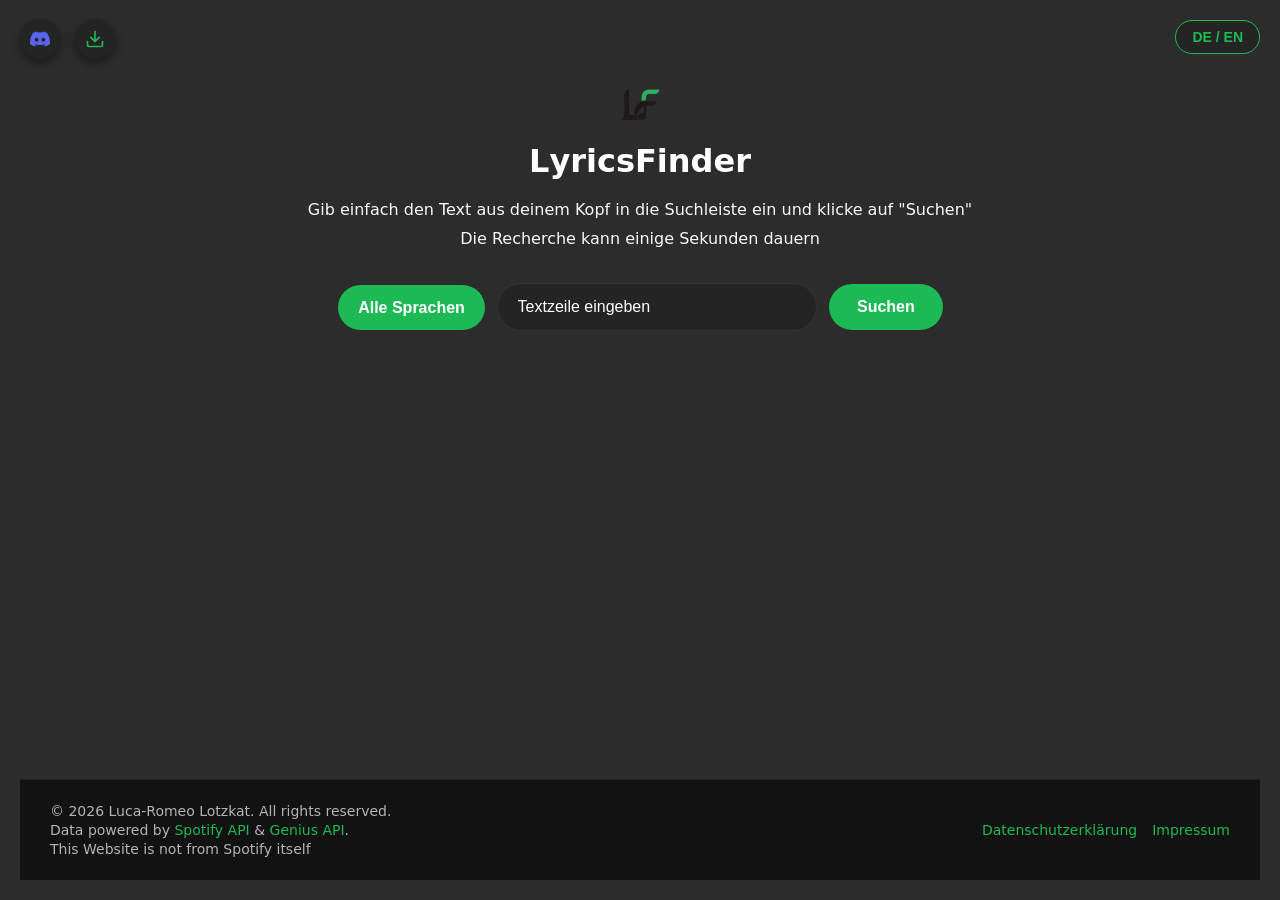
<file: templates/index.html>
<!DOCTYPE html>
<html lang="de">
<head>
    <meta charset="UTF-8">
    <meta name="viewport" content="width=device-width, initial-scale=1.0">
    <meta name="theme-color" content="#2c2c2c">
    <title>LyricsFinder</title>
    <link rel="stylesheet" href="/static/style.css">
    <link rel="manifest" href="/static/manifest.json">
    <style>
        /* --- Top Navigation Links (Discord + Download Container) --- */
        .top-left-nav {
            position: fixed !important;
            top: 20px !important;
            left: 20px !important;
            display: flex !important;
            align-items: center !important;
            gap: 12px !important;
            z-index: 9999 !important;
        }

        .discord-link,
        .download-link {
            display: inline-flex;
            align-items: center;
            justify-content: center;
            width: 40px;
            height: 40px;
            background-color: #2b2d31;
            color: #ffffff;
            border-radius: 50%;
            text-decoration: none;
            transition: background-color 0.2s, transform 0.2s;
        }

        .discord-link:hover,
        .download-link:hover {
            background-color: #35373c;
            transform: scale(1.08);
        }

        .discord-link:active,
        .download-link:active {
            transform: scale(0.95);
        }

        .discord-icon {
            width: 20px;
            height: 20px;
        }

        /* --- Header Abstand (Verhindert Logo-Überlappung) --- */
        .header-container {
            margin-top: 60px;
            display: flex;
            flex-direction: column;
            align-items: center;
        }

        /* --- Cards & Buttons --- */
        .card { 
            position: relative; 
        }

        .share-btn {
            position: absolute;
            top: 30px;
            left: 30px;
            width: 38px !important;
            height: 38px !important;
            min-width: 38px !important;
            min-height: 38px !important;
            padding: 0 !important;
            border-radius: 50% !important;
            background: rgba(0, 0, 0, 0.65);
            border: none;
            color: #ffffff;
            cursor: pointer;
            display: flex;
            align-items: center;
            justify-content: center;
            transition: background 0.2s, transform 0.2s;
            z-index: 10;
            backdrop-filter: blur(4px);
            -webkit-backdrop-filter: blur(4px);
        }

        .share-btn:hover {
            background: rgba(0, 0, 0, 0.85);
            transform: scale(1.1);
        }

        .share-btn svg {
            width: 18px;
            height: 18px;
            fill: currentColor;
            display: block;
        }

        .share-btn.copied {
            background: #1db954;
            color: #ffffff;
        }

        .toast-message {
            position: fixed;
            bottom: 20px;
            left: 50%;
            transform: translateX(-50%);
            background: #1db954;
            color: white;
            padding: 10px 20px;
            border-radius: 20px;
            font-size: 14px;
            font-weight: bold;
            box-shadow: 0 4px 12px rgba(0,0,0,0.3);
            z-index: 1000;
        }

        /* --- Standard-Animation beim Seitenstart --- */
        .animated-title span {
            display: inline-block;
            animation: bounceLetter 0.6s ease-in-out forwards;
            transition: color 0.3s ease, text-shadow 0.3s ease;
        }

        /* --- Endlosschleife beim Suchen / Laden --- */
        .animated-title.loading span {
            animation: bounceLetter 0.8s ease-in-out infinite;
        }

        @keyframes bounceLetter {
            0%, 100% {
                transform: translateY(0);
            }
            40% {
                transform: translateY(-12px);
            }
            70% {
                transform: translateY(3px);
            }
        }

        /* --- Spotify-Grüner Glanzeffekt bei Treffern --- */
        .animated-title.success span {
            animation: none;
            background: linear-gradient(110deg, #1db954 30%, #ffffff 50%, #1db954 70%);
            background-size: 200% auto;
            -webkit-background-clip: text;
            -webkit-text-fill-color: transparent;
            display: inline-block;
            animation: shineEffect 2s linear infinite;
            filter: drop-shadow(0 0 8px rgba(29, 185, 84, 0.6));
        }

        @keyframes shineEffect {
            0% {
                background-position: 200% center;
            }
            100% {
                background-position: -200% center;
            }
        }

        /* --- Responsive Anpassung für Mobile Geräte --- */
        @media (max-width: 600px) {
            .top-left-nav {
                top: 12px !important;
                left: 12px !important;
                gap: 8px !important;
            }

            .discord-link,
            .download-link {
                width: 36px;
                height: 36px;
            }

            .discord-icon,
            .download-link svg {
                width: 18px;
                height: 18px;
            }

            .header-container {
                margin-top: 50px;
            }
        }
    </style>
</head>
<body>

    <!-- Sprachumschaltung -->
    <div class="lang-switch">
        <button id="langToogleBtn" onclick="toogleLanguage()">DE / EN</button>
    </div>

    <!-- Navigation Oben Links (Discord & Download) -->
    <div class="top-left-nav">
        <a href="https://discord.gg/bhyqq4D9Ab" target="_blank" rel="noopener" class="discord-link" title="Discord (Soon)">
            <svg class="discord-icon" xmlns="http://www.w3.org/2000/svg" viewBox="0 0 127.14 96.36" aria-hidden="true">
                <path fill="currentColor" d="M107.7 8.07A105.15 105.15 0 0 0 81.47 0a72.06 72.06 0 0 0-3.36 6.83 97.68 97.68 0 0 0-29.11 0A72.37 72.37 0 0 0 45.64 0a105.89 105.89 0 0 0-26.25 8.09C2.79 32.65-1.71 56.6.54 80.21a105.73 105.73 0 0 0 32.17 16.15 77.7 77.7 0 0 0 6.89-11.11 68.42 68.42 0 0 1-10.85-5.18c.91-.66 1.8-1.34 2.66-2a75.57 75.57 0 0 0 64.32 0c.87.68 1.76 1.36 2.66 2a68.68 68.68 0 0 1-10.87 5.19 77 77 0 0 0 6.89 11.1 105.25 105.25 0 0 0 32.19-16.14c2.64-27.38-4.51-51.11-18.91-72.15ZM42.45 65.69c-6.32 0-11.51-5.8-11.51-12.92s5.08-12.92 11.51-12.92c6.48 0 11.62 5.86 11.51 12.92 0 7.12-5.08 12.92-11.51 12.92Zm42.24 0c-6.32 0-11.51-5.8-11.51-12.92s5.08-12.92 11.51-12.92c6.48 0 11.62 5.86 11.51 12.92 0 7.12-5.03 12.92-11.51 12.92Z"/>
            </svg>
        </a>

        <a href="download" class="download-link" title="Download">
            <svg viewBox="0 0 24 24" width="20" height="20" fill="none" stroke="currentColor" stroke-width="2" stroke-linecap="round" stroke-linejoin="round">
                <path d="M21 15v4a2 2 0 0 1-2 2H5a2 2 0 0 1-2-2v-4"></path>
                <polyline points="7 10 12 15 17 10"></polyline>
                <line x1="12" y1="15" x2="12" y2="3"></line>
            </svg>
        </a>
    </div>

    <main class="main-content">
        <!-- Header-Bereich mit Logo und Name -->
        <header class="header-container">
            <img src="/static/logo2.png" alt="LyricsFinder Logo">
            <h1 class="animated-title" id="titleHeader">
                <span style="animation-delay: 0.05s;">L</span><span style="animation-delay: 0.1s;">y</span><span style="animation-delay: 0.15s;">r</span><span style="animation-delay: 0.2s;">i</span><span style="animation-delay: 0.25s;">c</span><span style="animation-delay: 0.3s;">s</span><span style="animation-delay: 0.35s;">F</span><span style="animation-delay: 0.4s;">i</span><span style="animation-delay: 0.45s;">n</span><span style="animation-delay: 0.5s;">d</span><span style="animation-delay: 0.55s;">e</span><span style="animation-delay: 0.6s;">r</span>
            </h1>
        </header>

        <p class="P1">Gib einfach den Text aus deinem Kopf in die Suchleiste ein und klicke auf "Suchen"</p>
        <p class="P1">Die Recherche kann einige Sekunden dauern</p>

        <!-- Suchbereich -->
        <div class="search-box">
            <form id="searchForm">
                <!-- LINKS: Sprachfilter -->
                <div class="Filter-Sprache">
                    <select id="language" name="language">
                        <option value="all">Alle Sprachen</option>
                        <option value="en">Englisch</option>
                        <option value="de">Deutsch</option>
                        <option value="fr">Französisch</option>
                        <option value="es">Spanisch</option>
                        <option value="it">Italienisch</option>
                        <option value="pt">Portugiesisch</option>
                        <option value="nl">Niederländisch</option>
                        <option value="tr">Türkisch</option>
                        <option value="ru">Russisch</option>
                    </select>
                </div>

                <!-- MITTE: Textfeld -->
                <input type="text" id="query" placeholder="Textzeile eingeben" aria-label="Search lyrics" required>

                <!-- RECHTS: Suchen Button -->
                <button type="submit">Suchen</button>
            </form>
        </div>

        <!-- Suchergebnisse Grid -->
        <div class="results" id="results"></div>
    </main>

    <!-- Footer-Bereich -->
    <footer>
        <div class="footer-left">
            <p>&copy; 2026 Luca-Romeo Lotzkat. All rights reserved.</p>
            <p>Data powered by <a href="https://developer.spotify.com" target="_blank" rel="noopener">Spotify API</a> &amp; <a href="https://genius.com" target="_blank" rel="noopener">Genius API</a>.</p>
            <p>This Website is not from Spotify itself</p>
        </div>
        
        <div class="footer-right">
            <a href="/datenschutz">Datenschutzerklärung</a>
            <a href="/impressum">Impressum</a>
        </div>
    </footer>

    <script>
        const translations = {
            de: {
                p1: "Gib einfach den Text aus deinem Kopf in die Suchleiste ein und klicke auf \"Suchen\"",
                p2: "Die Recherche kann einige Sekunden dauern",
                placeholder: "Textzeile eingeben",
                searchBtn: "Suchen",
                searching: "Suche läuft",
                noResults: "Keine Ergebnisse gefunden.",
                mismatchError: "Die Suche konnte nicht durchgeführt werden, da die Sprachen nicht übereinstimmen. Bitte stelle den Sprachfilter auf Alle Sprachen.",
                openSpotify: "Auf Spotify öffnen",
                showGenius: "Songtext auf Genius anzeigen",
                serverError: "Fehler bei der Suche. Bitte versuche es erneut.",
                copiedNotice: "Spotify Link wurde in die Zwischenablage hinzugefügt.",
                btnText: "DE / EN",
                privacyPolicy: "Datenschutzerklärung",
                legalNotice: "Impressum",
                optAll: "Alle Sprachen",
                optEn: "Englisch",
                optDe: "Deutsch",
                optFr: "Französisch",
                optEs: "Spanisch",
                optIt: "Italienisch",
                optPt: "Portugiesisch",
                optNl: "Niederländisch",
                optTr: "Türkisch",
                optRu: "Russisch"
            },
            en: {
                p1: "Just type the text in your head into the searchbar and click \"Search\"",
                p2: "It can take a few seconds to do research",
                placeholder: "Type your line",
                searchBtn: "Search",
                searching: "Searching",
                noResults: "No results found.",
                mismatchError: "Search could not be completed because the languages do not match. Please set the language filter to All Languages.",
                openSpotify: "Open with Spotify",
                showGenius: "Show Lyrics on Genius",
                serverError: "Error during search. Please try again.",
                copiedNotice: "Spotify Link added to clipboard.",
                btnText: "EN / DE",
                privacyPolicy: "Privacy Policy",
                legalNotice: "Legal notice",
                optAll: "All Languages",
                optEn: "English",
                optDe: "German",
                optFr: "French",
                optEs: "Spanish",
                optIt: "Italian",
                optPt: "Portuguese",
                optNl: "Dutch",
                optTr: "Turkish",
                optRu: "Russian"
            }
        };

        let currentLang = 'de';

        function toogleLanguage() {
            currentLang = currentLang === 'de' ? 'en' : 'de';
            const t = translations[currentLang];

            document.documentElement.lang = currentLang;

            const pElements = document.querySelectorAll('.P1');
            if (pElements.length >= 2) {
                pElements[0].textContent = t.p1;
                pElements[1].textContent = t.p2;
            }

            document.getElementById('query').placeholder = t.placeholder;
            document.querySelector('#searchForm button').textContent = t.searchBtn;
            document.getElementById('langToogleBtn').textContent = t.btnText;

            const footerLinks = document.querySelectorAll('.footer-right a');
            if (footerLinks.length >= 2) {
                footerLinks[0].textContent = t.privacyPolicy;
                footerLinks[1].textContent = t.legalNotice;
            }

            const select = document.getElementById('language');
            if (select) {
                select.querySelector('option[value="all"]').textContent = t.optAll;
                select.querySelector('option[value="en"]').textContent = t.optEn;
                select.querySelector('option[value="de"]').textContent = t.optDe;
                select.querySelector('option[value="fr"]').textContent = t.optFr;
                select.querySelector('option[value="es"]').textContent = t.optEs;
                select.querySelector('option[value="it"]').textContent = t.optIt;
                select.querySelector('option[value="pt"]').textContent = t.optPt;
                select.querySelector('option[value="nl"]').textContent = t.optNl;
                select.querySelector('option[value="tr"]').textContent = t.optTr;
                select.querySelector('option[value="ru"]').textContent = t.optRu;
            }

            const mismatchBox = document.getElementById('mismatchAlert');
            if (mismatchBox) {
                mismatchBox.textContent = t.mismatchError;
            }
        }

        function copySpotifyLink(button, spotifyUrl) {
            const t = translations[currentLang];
            navigator.clipboard.writeText(spotifyUrl).then(() => {
                button.classList.add('copied');
                button.innerHTML = `<svg viewBox="0 0 24 24" width="18" height="18"><path fill="currentColor" d="M9 16.17L4.83 12l-1.42 1.41L9 19 21 7l-1.41-1.41z"/></svg>`;

                let toast = document.createElement('div');
                toast.className = 'toast-message';
                toast.innerText = t.copiedNotice;
                document.body.appendChild(toast);

                setTimeout(() => {
                    button.classList.remove('copied');
                    button.innerHTML = `<svg viewBox="0 0 24 24" width="18" height="18"><path fill="currentColor" d="M18 16.08c-.76 0-1.44.3-1.96.77L8.91 12.7c.05-.23.09-.46.09-.7s-.04-.47-.09-.7l7.05-4.11c.54.5 1.25.81 2.04.81 1.66 0 3-1.34 3-3s-1.34-3-3-3-3 1.34-3 3c0 .24.04.47.09.7L8.04 9.81C7.5 9.31 6.79 9 6 9c-1.66 0-3 1.34-3 3s1.34 3 3 3c.79 0 1.5-.31 2.04-.81l7.12 4.16c-.05.21-.08.43-.08.65 0 1.61 1.31 2.92 2.92 2.92s2.92-1.31 2.92-2.92c0-1.61-1.31-2.92-2.92-2.92z"/></svg>`;
                    toast.remove();
                }, 2000);
            });
        }

        // Suchformular Logik
        document.getElementById('searchForm').addEventListener('submit', async (e) => {
            e.preventDefault();
            const query = document.getElementById('query').value.trim();
            const language = document.getElementById('language').value;
            const container = document.getElementById('results');
            const titleHeader = document.getElementById('titleHeader');
            const t = translations[currentLang];

            if (!query) return;

            // Vorherigen Erfolgs-Effekt entfernen & Lade-Animation aktivieren
            titleHeader.classList.remove('success');
            titleHeader.classList.add('loading');

            // Skeleton-Platzhalter
            container.innerHTML = Array(6).fill(`
                <div class="skeleton-card">
                    <div class="skeleton-box skeleton-img"></div>
                    <div class="skeleton-box skeleton-title"></div>
                    <div class="skeleton-box skeleton-text"></div>
                    <div class="skeleton-box skeleton-button"></div>
                </div>
            `).join('');

            const formData = new FormData();
            formData.append('query', query);
            formData.append('language', language);

            try {
                const response = await fetch('/search', { 
                    method: 'POST', 
                    body: formData 
                });

                if (!response.ok) {
                    throw new Error('Serverfehler');
                }

                const data = await response.json();
                container.innerHTML = '';

                if (!data.results || data.results.length === 0) {
                    container.innerHTML = `<p style="color: #b3b3b3;">${t.noResults}</p>`;
                    return;
                }

                const hasMismatch = data.results.some(item => item.language_mismatch);

                if (hasMismatch) {
                    container.innerHTML = `
                        <p id="mismatchAlert" style="color: #ffcc00; font-weight: bold; background: rgba(255, 204, 0, 0.1); padding: 15px; border-radius: 8px; border: 1px solid #ffcc00;">
                            ${t.mismatchError}
                        </p>
                    `;
                    return;
                }

                // ERFOLG: Spotify-Grün & Shimmer aktivieren
                titleHeader.classList.add('success');

                data.results.sort((a, b) => (b.popularity || 0) - (a.popularity || 0));

                data.results.forEach(item => {
                    const card = document.createElement('div');
                    card.className = 'card';
                    card.innerHTML = `
                        <button class="share-btn" onclick="copySpotifyLink(this, '${item.spotify_url}')" title="Spotify Link kopieren">
                            <svg viewBox="0 0 24 24" width="18" height="18"><path fill="currentColor" d="M18 16.08c-.76 0-1.44.3-1.96.77L8.91 12.7c.05-.23.09-.46.09-.7s-.04-.47-.09-.7l7.05-4.11c.54.5 1.25.81 2.04.81 1.66 0 3-1.34 3-3s-1.34-3-3-3-3 1.34-3 3c0 .24.04.47.09.7L8.04 9.81C7.5 9.31 6.79 9 6 9c-1.66 0-3 1.34-3 3s1.34 3 3 3c.79 0 1.5-.31 2.04-.81l7.12 4.16c-.05.21-.08.43-.08.65 0 1.61 1.31 2.92 2.92 2.92s2.92-1.31 2.92-2.92c0-1.61-1.31-2.92-2.92-2.92z"/></svg>
                        </button>
                        <a href="${item.spotify_url}" target="_blank" rel="noopener">
                            <img src="${item.cover}" alt="${item.title}">
                        </a>
                        <h3>${item.title}</h3>
                        <p style="margin-bottom: 2px;">${item.artist}</p>
                        <p style="font-size: 12px; color: #b3b3b3; margin-top: 0; margin-bottom: 10px;">
                            ${item.release_date}
                        </p>
                        ${item.preview ? `<audio controls src="${item.preview}" style="width: 100%; margin: 10px 0;"></audio>` : ''}
                        
                        <a href="${item.spotify_url}" target="_blank" rel="noopener" style="color: #1db954; font-weight: bold; margin-bottom: 8px; display: inline-block;">
                            ${t.openSpotify}
                        </a>
                        <br>
                        <a href="${item.genius_url}" target="_blank" rel="noopener" style="color: #b3b3b3; font-size: 13px;">${t.showGenius}</a>
                    `;
                    container.appendChild(card);
                });
            } catch (error) {
                console.error('Fehler bei der Suche:', error);
                container.innerHTML = `<p style="color: #ff5555;">${t.serverError}</p>`;
            } finally {
                // Ladeanimation deaktivieren
                titleHeader.classList.remove('loading');
            }
        });
    </script>
</body>
</html>
</file>
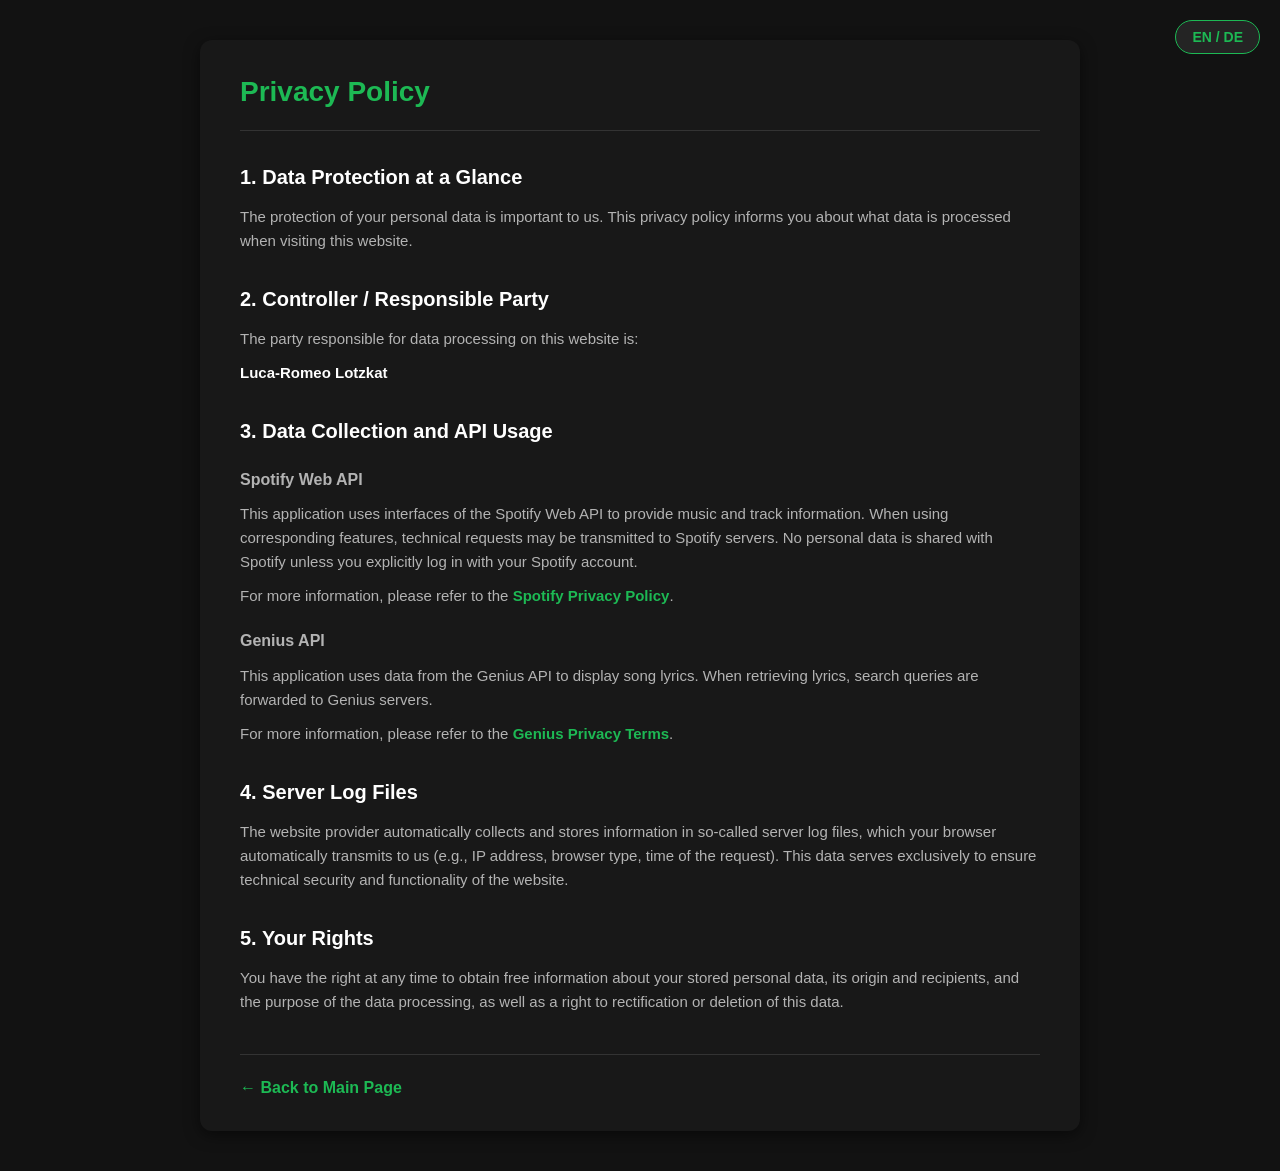
<file: templates/datenschutz.html>
<!DOCTYPE html>
<html lang="en">
<head>
  <meta charset="UTF-8">
  <meta name="viewport" content="width=device-width, initial-scale=1.0">
  <title>Privacy Policy / Datenschutz</title>
  <link rel="stylesheet" href="/static/legal.css">
  <style>
    /* Styling für den Toggle-Button oben rechts */
    .lang-switch {
        position: fixed;
        top: 20px;
        right: 20px;
        z-index: 1000;
    }

    #langToogleBtn {
        background-color: #242424;
        color: #1db954;
        border: 1px solid #1db954;
        padding: 8px 16px;
        border-radius: 20px;
        font-weight: bold;
        font-size: 14px;
        cursor: pointer;
        transition: all 0.2s ease;
    }

    #langToogleBtn:hover {
        background-color: #1db954;
        color: #ffffff;
    }

    @media (max-width: 768px) {
        .lang-switch {
            top: 15px;
            right: 15px;
        }
    }
  </style>
</head>
<body class="legal-page">

  <!-- Sprachumschaltung oben rechts -->
  <div class="lang-switch">
      <button id="langToogleBtn" onclick="toggleLanguage()">EN / DE</button>
  </div>

  <main class="legal-container">
    <h1 id="title">Privacy Policy</h1>

    <section>
      <h2 id="sec1-title">1. Data Protection at a Glance</h2>
      <p id="sec1-text">The protection of your personal data is important to us. This privacy policy informs you about what data is processed when visiting this website.</p>
    </section>

    <section>
      <h2 id="sec2-title">2. Controller / Responsible Party</h2>
      <p id="sec2-text">The party responsible for data processing on this website is:</p>
      <p>
        <strong>Luca-Romeo Lotzkat</strong><br>
      </p>
    </section>

    <section>
      <h2 id="sec3-title">3. Data Collection and API Usage</h2>
      
      <h3>Spotify Web API</h3>
      <p id="spotify-text">This application uses interfaces of the Spotify Web API to provide music and track information. When using corresponding features, technical requests may be transmitted to Spotify servers. No personal data is shared with Spotify unless you explicitly log in with your Spotify account.</p>
      <p><span id="spotify-link-text">For more information, please refer to the</span> <a href="https://www.spotify.com/de/legal/privacy-policy/" target="_blank" rel="noopener" id="spotify-link">Spotify Privacy Policy</a>.</p>

      <h3>Genius API</h3>
      <p id="genius-text">This application uses data from the Genius API to display song lyrics. When retrieving lyrics, search queries are forwarded to Genius servers.</p>
      <p><span id="genius-link-text">For more information, please refer to the</span> <a href="https://genius.com/static/privacy" target="_blank" rel="noopener" id="genius-link">Genius Privacy Terms</a>.</p>
    </section>

    <section>
      <h2 id="sec4-title">4. Server Log Files</h2>
      <p id="sec4-text">The website provider automatically collects and stores information in so-called server log files, which your browser automatically transmits to us (e.g., IP address, browser type, time of the request). This data serves exclusively to ensure technical security and functionality of the website.</p>
    </section>

    <section>
      <h2 id="sec5-title">5. Your Rights</h2>
      <p id="sec5-text">You have the right at any time to obtain free information about your stored personal data, its origin and recipients, and the purpose of the data processing, as well as a right to rectification or deletion of this data.</p>
    </section>

    <div class="back-link">
      <a href="/" id="back-link">&larr; Back to Main Page</a>
    </div>
  </main>

  <script>
    const translations = {
      en: {
        title: "Privacy Policy",
        sec1Title: "1. Data Protection at a Glance",
        sec1Text: "The protection of your personal data is important to us. This privacy policy informs you about what data is processed when visiting this website.",
        sec2Title: "2. Controller / Responsible Party",
        sec2Text: "The party responsible for data processing on this website is:",
        sec3Title: "3. Data Collection and API Usage",
        spotifyText: "This application uses interfaces of the Spotify Web API to provide music and track information. When using corresponding features, technical requests may be transmitted to Spotify servers. No personal data is shared with Spotify unless you explicitly log in with your Spotify account.",
        spotifyLinkText: "For more information, please refer to the",
        spotifyLink: "Spotify Privacy Policy",
        geniusText: "This application uses data from the Genius API to display song lyrics. When retrieving lyrics, search queries are forwarded to Genius servers.",
        geniusLinkText: "For more information, please refer to the",
        geniusLink: "Genius Privacy Terms",
        sec4Title: "4. Server Log Files",
        sec4Text: "The website provider automatically collects and stores information in so-called server log files, which your browser automatically transmits to us (e.g., IP address, browser type, time of the request). This data serves exclusively to ensure technical security and functionality of the website.",
        sec5Title: "5. Your Rights",
        sec5Text: "You have the right at any time to obtain free information about your stored personal data, its origin and recipients, and the purpose of the data processing, as well as a right to rectification or deletion of this data.",
        backLink: "← Back to Main Page",
        btnText: "EN / DE"
      },
      de: {
        title: "Datenschutzerklärung",
        sec1Title: "1. Datenschutz auf einen Blick",
        sec1Text: "Der Schutz Ihrer persönlichen Daten ist uns wichtig. Diese Datenschutzerklärung informiert Sie darüber, welche Daten beim Besuch dieser Website verarbeitet werden.",
        sec2Title: "2. Verantwortliche Stelle",
        sec2Text: "Die verantwortliche Stelle für die Datenverarbeitung auf dieser Website ist:",
        sec3Title: "3. Datenerfassung und API-Nutzung",
        spotifyText: "Diese Anwendung nutzt Schnittstellen der Spotify Web API, um Musik- und Titelinformationen bereitzustellen. Bei der Nutzung entsprechender Funktionen können technische Anfragen an Server von Spotify übermittelt werden. Es werden keine personenbezogenen Daten an Spotify weitergegeben, es sei denn, Sie melden sich explizit mit Ihrem Spotify-Konto an.",
        spotifyLinkText: "Weitere Informationen finden Sie in der",
        spotifyLink: "Spotify-Datenschutzerklärung",
        geniusText: "Diese Anwendung nutzt Daten der Genius API zur Anzeige von Songtexten. Beim Abrufen von Songtexten werden Suchanfragen an Server von Genius weitergeleitet.",
        geniusLinkText: "Weitere Informationen finden Sie in den",
        geniusLink: "Genius-Datenschutzbestimmungen",
        sec4Title: "4. Server-Log-Dateien",
        sec4Text: "Der Provider der Seiten erhebt und speichert automatisch Informationen in sogenannten Server-Log-Dateien, die Ihr Browser automatisch an uns übermittelt (z. B. IP-Adresse, Browsertyp, Uhrzeit der Anfrage). Diese Daten dienen ausschließlich der Gewährleistung der technischen Sicherheit und Funktionalität der Website.",
        sec5Title: "5. Ihre Rechte",
        sec5Text: "Sie haben jederzeit das Recht, unentgeltlich Auskunft über Herkunft, Empfänger und Zweck Ihrer gespeicherten personenbezogenen Daten zu erhalten. Sie haben außerdem ein Recht, die Berichtigung oder Löschung dieser Daten zu verlangen.",
        backLink: "← Zurück zur Hauptseite",
        btnText: "DE / EN"
      }
    };

    let currentLang = 'en';

    function toggleLanguage() {
      currentLang = currentLang === 'en' ? 'de' : 'en';
      const t = translations[currentLang];

      document.documentElement.lang = currentLang;
      document.getElementById('title').textContent = t.title;
      document.getElementById('sec1-title').textContent = t.sec1Title;
      document.getElementById('sec1-text').textContent = t.sec1Text;
      document.getElementById('sec2-title').textContent = t.sec2Title;
      document.getElementById('sec2-text').textContent = t.sec2Text;
      document.getElementById('sec3-title').textContent = t.sec3Title;
      document.getElementById('spotify-text').textContent = t.spotifyText;
      document.getElementById('spotify-link-text').textContent = t.spotifyLinkText;
      document.getElementById('spotify-link').textContent = t.spotifyLink;
      document.getElementById('genius-text').textContent = t.geniusText;
      document.getElementById('genius-link-text').textContent = t.geniusLinkText;
      document.getElementById('genius-link').textContent = t.geniusLink;
      document.getElementById('sec4-title').textContent = t.sec4Title;
      document.getElementById('sec4-text').textContent = t.sec4Text;
      document.getElementById('sec5-title').textContent = t.sec5Title;
      document.getElementById('sec5-text').textContent = t.sec5Text;
      
      document.getElementById('back-link').textContent = t.backLink;
      document.getElementById('langToogleBtn').textContent = t.btnText;
    }
  </script>

</body>
</html>
</file>
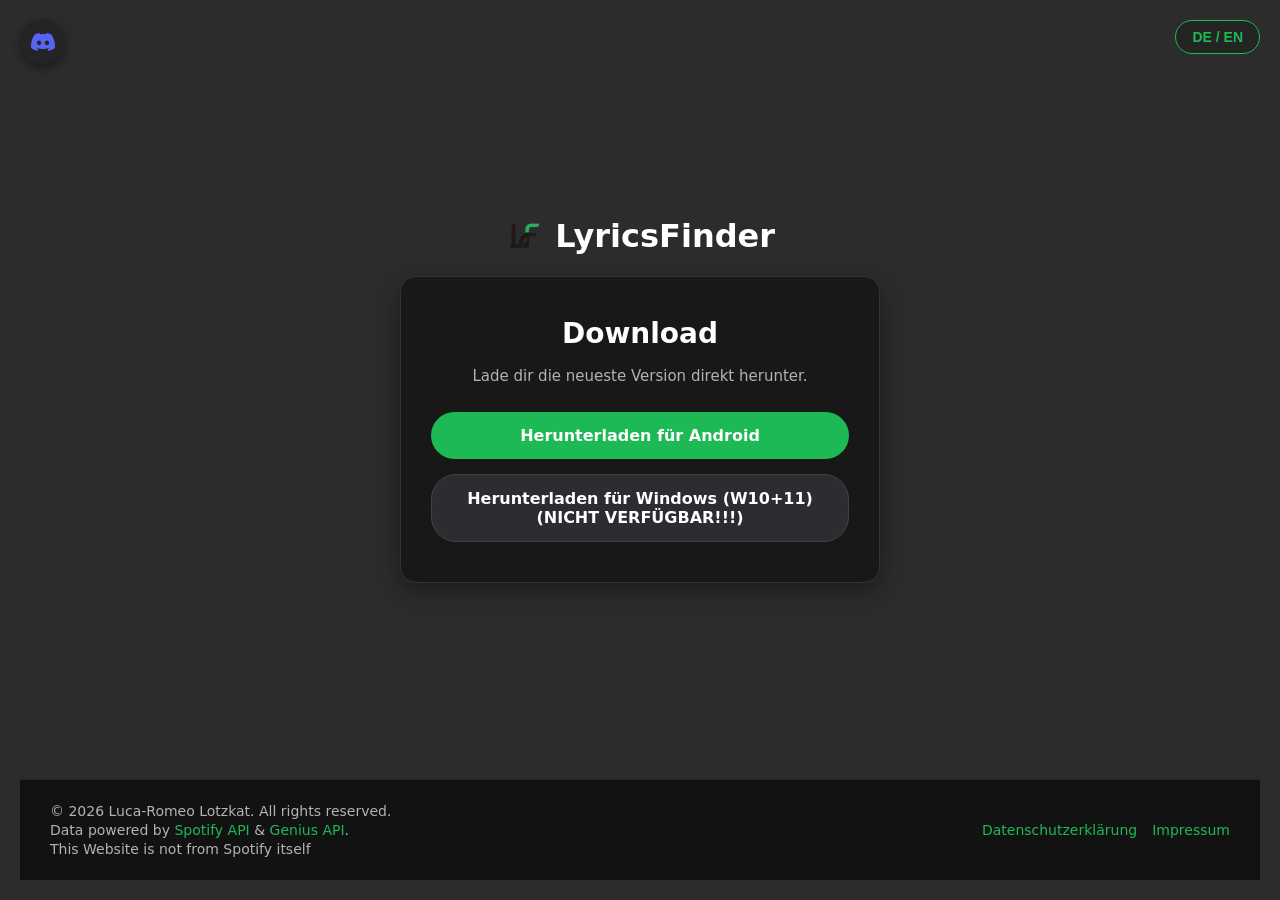
<file: templates/download.html>
<!DOCTYPE html>
<html lang="de">
<head>
    <meta charset="UTF-8">
    <meta name="viewport" content="width=device-width, initial-scale=1.0">
    <meta name="theme-color" content="#2c2c2c">
    <title>LyricsFinder - Download</title>
    <link rel="stylesheet" href="/static/style.css">
    <link rel="manifest" href="/static/manifest.json">
    <style>
        /* Standalone / In-Page Styles */
        body {
            display: flex;
            flex-direction: column;
            min-height: 100vh;
        }

        .download-wrapper {
            flex: 1;
            display: flex;
            flex-direction: column;
            align-items: center;
            justify-content: center;
            padding: 40px 20px;
        }

        /* Header Styling (Logo & Titel nebeneinander) */
        .site-header {
            display: flex;
            align-items: center;
            justify-content: center;
            gap: 12px;
            margin-bottom: 20px;
        }

        .header-link {
            display: flex;
            align-items: center;
            gap: 12px;
            text-decoration: none;
            color: inherit;
        }

        .site-header .logo {
            height: 40px;
            width: auto;
            object-fit: contain;
        }

        .site-header .site-title {
            font-size: 32px;
            font-weight: bold;
            margin: 0;
            color: var(--text-primary, #ffffff);
        }

        .download-card {
            background-color: var(--bg-card, #181818);
            border: 1px solid var(--border-color, #333333);
            border-radius: 16px;
            padding: 40px 30px;
            max-width: 480px;
            width: 100%;
            text-align: center;
            box-shadow: 0 8px 24px rgba(0, 0, 0, 0.4);
        }

        .download-card h2 {
            font-size: 28px;
            margin-bottom: 15px;
            color: var(--text-primary, #ffffff);
        }

        .download-card p {
            color: var(--text-muted, #b3b3b3);
            font-size: 15px;
            margin-bottom: 25px;
            line-height: 1.5;
        }

        .download-btn {
            background-color: var(--accent-green, #1db954);
            color: #ffffff !important;
            border: none;
            padding: 14px 32px;
            border-radius: 25px;
            font-weight: bold;
            font-size: 16px;
            cursor: pointer;
            transition: background-color 0.2s, transform 0.2s, box-shadow 0.2s;
            text-decoration: none;
            display: block;
            width: 100%;
            box-sizing: border-box;
        }

        .download-btn:hover {
            background-color: var(--accent-green-hover, #1ed760);
            transform: translateY(-2px);
            box-shadow: 0 0 15px rgba(29, 185, 84, 0.6);
        }

        .download-btn:active {
            transform: translateY(0);
        }

        /* Sekundärer Button-Stil für Windows */
        .download-btn.windows {
            margin-top: 15px;
            background-color: #2b2d31;
            border: 1px solid #404249;
        }

        .download-btn.windows:hover {
            background-color: #35373c;
            box-shadow: 0 0 15px rgba(255, 255, 255, 0.15);
        }
    </style>
</head>
<body>

    <!-- Sprachumschaltung -->
    <div class="lang-switch">
        <button id="langToogleBtn" onclick="toogleLanguage()">DE / EN</button>
    </div>

    <!-- Discord Button Oben Links -->
    <a href="https://discord.gg/bhyqq4D9Ab" target="_blank" rel="noopener" class="discord-link" title="Discord (Soon)">
        <svg class="discord-icon" xmlns="http://www.w3.org/2000/svg" viewBox="0 0 127.14 96.36" aria-hidden="true">
            <path fill="currentColor" d="M107.7 8.07A105.15 105.15 0 0 0 81.47 0a72.06 72.06 0 0 0-3.36 6.83 97.68 97.68 0 0 0-29.11 0A72.37 72.37 0 0 0 45.64 0a105.89 105.89 0 0 0-26.25 8.09C2.79 32.65-1.71 56.6.54 80.21a105.73 105.73 0 0 0 32.17 16.15 77.7 77.7 0 0 0 6.89-11.11 68.42 68.42 0 0 1-10.85-5.18c.91-.66 1.8-1.34 2.66-2a75.57 75.57 0 0 0 64.32 0c.87.68 1.76 1.36 2.66 2a68.68 68.68 0 0 1-10.87 5.19 77 77 0 0 0 6.89 11.1 105.25 105.25 0 0 0 32.19-16.14c2.64-27.38-4.51-51.11-18.91-72.15ZM42.45 65.69c-6.32 0-11.51-5.8-11.51-12.92s5.08-12.92 11.51-12.92c6.48 0 11.62 5.86 11.51 12.92 0 7.12-5.08 12.92-11.51 12.92Zm42.24 0c-6.32 0-11.51-5.8-11.51-12.92s5.08-12.92 11.51-12.92c6.48 0 11.62 5.86 11.51 12.92 0 7.12-5.03 12.92-11.51 12.92Z"/>
        </svg>
    </a>

    <!-- Hauptbereich -->
    <main class="download-wrapper">

        <!-- Logo & Titel nebeneinander mit Verlinkung zur Startseite -->
        <header class="site-header">
            <a href="/" class="header-link">
                <img src="/static/logo2.png" alt="LyricsFinder Logo" class="logo">
                <h1 class="site-title">LyricsFinder</h1>
            </a>
        </header>

        <!-- Download Box -->
        <div class="download-card">
            <h2 id="downloadTitle">Download</h2>
            <p id="downloadDesc">Lade dir die neueste Version direkt herunter.</p>
            
            <!-- DOWNLOAD BUTTON ANDROID -->
            <a href="/download/apk" download id="downloadBtnAndroid" class="download-btn">
                Herunterladen für Android
            </a>

            <!-- DOWNLOAD BUTTON WINDOWS -->
            <a href="/download/exe" download="LyricsFinder.zip" download id="downloadBtnWindows" class="download-btn windows">
                Herunterladen für Windows (W10+11) (NICHT VERFÜGBAR!!!)
            </a>
        </div>
    </main>

    <!-- Footer-Bereich -->
    <footer>
        <div class="footer-left">
            <p>&copy; 2026 Luca-Romeo Lotzkat. All rights reserved.</p>
            <p>Data powered by <a href="https://developer.spotify.com" target="_blank" rel="noopener">Spotify API</a> &amp; <a href="https://genius.com" target="_blank" rel="noopener">Genius API</a>.</p>
            <p>This Website is not from Spotify itself</p>
        </div>
        
        <div class="footer-right">
            <a href="/datenschutz">Datenschutzerklärung</a>
            <a href="/impressum">Impressum</a>
        </div>
    </footer>

    <script>
        const translations = {
            de: {
                title: "Download",
                desc: "Lade dir die neueste Version direkt herunter.",
                btnAndroid: "Herunterladen für Android",
                btnWindows: "Herunterladen für Windows (W10+11) (NICHT VERFÜGBAR!!!)",
                btnText: "DE / EN",
                privacyPolicy: "Datenschutzerklärung",
                legalNotice: "Impressum"
            },
            en: {
                title: "Download",
                desc: "Download the latest version directly.",
                btnAndroid: "Download for Android",
                btnWindows: "Download for Windows (W10+11) (NOT AVAILABLE!!!)",
                btnText: "EN / DE",
                privacyPolicy: "Privacy Policy",
                legalNotice: "Legal notice"
            }
        };

        let currentLang = 'de';

        function toogleLanguage() {
            currentLang = currentLang === 'de' ? 'en' : 'de';
            const t = translations[currentLang];

            document.documentElement.lang = currentLang;

            document.getElementById('downloadTitle').textContent = t.title;
            document.getElementById('downloadDesc').textContent = t.desc;
            document.getElementById('downloadBtnAndroid').textContent = t.btnAndroid;
            document.getElementById('downloadBtnWindows').textContent = t.btnWindows;
            document.getElementById('langToogleBtn').textContent = t.btnText;

            const footerLinks = document.querySelectorAll('.footer-right a');
            if (footerLinks.length >= 2) {
                footerLinks[0].textContent = t.privacyPolicy;
                footerLinks[1].textContent = t.legalNotice;
            }
        }
    </script>
</body>
</html>
</file>
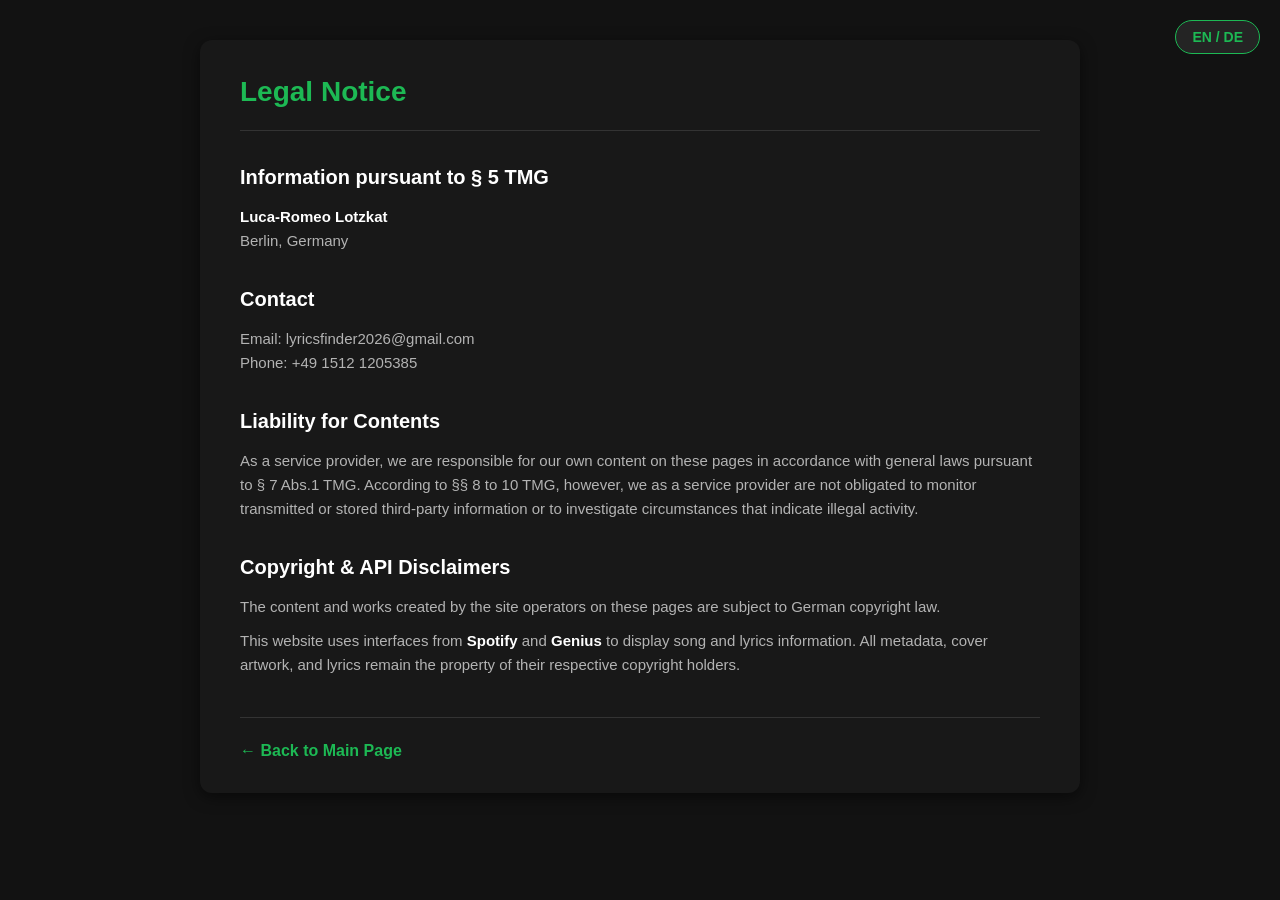
<file: templates/impressum.html>
<!DOCTYPE html>
<html lang="en">
<head>
  <meta charset="UTF-8">
  <meta name="viewport" content="width=device-width, initial-scale=1.0">
  <title>Legal Notice / Impressum</title>
  <link rel="stylesheet" href="/static/legal.css">
  <style>
    /* Styling für den Toggle-Button oben rechts */
    .lang-switch {
        position: fixed;
        top: 20px;
        right: 20px;
        z-index: 1000;
    }

    #langToogleBtn {
        background-color: #242424;
        color: #1db954;
        border: 1px solid #1db954;
        padding: 8px 16px;
        border-radius: 20px;
        font-weight: bold;
        font-size: 14px;
        cursor: pointer;
        transition: all 0.2s ease;
    }

    #langToogleBtn:hover {
        background-color: #1db954;
        color: #ffffff;
    }

    @media (max-width: 768px) {
        .lang-switch {
            top: 15px;
            right: 15px;
        }
    }
  </style>
</head>
<body>

  <!-- Sprachumschaltung oben rechts -->
  <div class="lang-switch">
      <button id="langToogleBtn" onclick="toggleLanguage()">EN / DE</button>
  </div>

  <main class="legal-container">
    <h1 id="title">Legal Notice</h1>

    <section>
      <h2 id="sec1-title">Information pursuant to § 5 TMG</h2>
      <p>
        <strong>Luca-Romeo Lotzkat</strong><br>
        Berlin, Germany
      </p>
    </section>

    <section>
      <h2 id="sec2-title">Contact</h2>
      <p>
        Email: lyricsfinder2026@gmail.com<br>
        <span id="phone-text">Phone: +49 1512 1205385</span>
      </p>
    </section>

    <section>
      <h2 id="sec3-title">Liability for Contents</h2>
      <p id="sec3-text">As a service provider, we are responsible for our own content on these pages in accordance with general laws pursuant to § 7 Abs.1 TMG. According to §§ 8 to 10 TMG, however, we as a service provider are not obligated to monitor transmitted or stored third-party information or to investigate circumstances that indicate illegal activity.</p>
    </section>

    <section>
      <h2 id="sec4-title">Copyright & API Disclaimers</h2>
      <p id="sec4-text1">The content and works created by the site operators on these pages are subject to German copyright law.</p>
      <p id="sec4-text2">This website uses interfaces from <strong>Spotify</strong> and <strong>Genius</strong> to display song and lyrics information. All metadata, cover artwork, and lyrics remain the property of their respective copyright holders.</p>
    </section>

    <div class="back-link">
      <a href="/" id="back-link">&larr; Back to Main Page</a>
    </div>
  </main>

  <script>
    const translations = {
      en: {
        title: "Legal Notice",
        sec1Title: "Information pursuant to § 5 TMG",
        sec2Title: "Contact",
        phoneText: "Phone: +49 1512 1205385",
        sec3Title: "Liability for Contents",
        sec3Text: "As a service provider, we are responsible for our own content on these pages in accordance with general laws pursuant to § 7 Abs.1 TMG. According to §§ 8 to 10 TMG, however, we as a service provider are not obligated to monitor transmitted or stored third-party information or to investigate circumstances that indicate illegal activity.",
        sec4Title: "Copyright & API Disclaimers",
        sec4Text1: "The content and works created by the site operators on these pages are subject to German copyright law.",
        sec4Text2: "This website uses interfaces from Spotify and Genius to display song and lyrics information. All metadata, cover artwork, and lyrics remain the property of their respective copyright holders.",
        backLink: "← Back to Main Page",
        btnText: "EN / DE"
      },
      de: {
        title: "Impressum",
        sec1Title: "Angaben gemäß § 5 TMG",
        sec2Title: "Kontakt",
        phoneText: "Telefon: +49 1512 1205385",
        sec3Title: "Haftung für Inhalte",
        sec3Text: "Als Diensteanbieter sind wir gemäß § 7 Abs.1 TMG für eigene Inhalte auf diesen Seiten nach den allgemeinen Gesetzen verantwortlich. Nach §§ 8 bis 10 TMG sind wir als Diensteanbieter jedoch nicht verpflichtet, übermittelte oder gespeicherte fremde Informationen zu überwachen oder nach Umständen zu forschen, die auf eine rechtswidrige Tätigkeit hinweisen.",
        sec4Title: "Urheberrecht & API-Hinweise",
        sec4Text1: "Die durch die Seitenbetreiber erstellten Inhalte und Werke auf diesen Seiten unterliegen dem deutschen Urheberrecht.",
        sec4Text2: "Diese Website nutzt Schnittstellen von Spotify und Genius zur Anzeige von Song- und Songtext-Informationen. Alle Metadaten, Cover-Artworks und Songtexte bleiben Eigentum der jeweiligen Rechteinhaber.",
        backLink: "← Zurück zur Hauptseite",
        btnText: "DE / EN"
      }
    };

    let currentLang = 'en';

    function toggleLanguage() {
      currentLang = currentLang === 'en' ? 'de' : 'en';
      const t = translations[currentLang];

      document.documentElement.lang = currentLang;
      document.getElementById('title').textContent = t.title;
      document.getElementById('sec1-title').textContent = t.sec1Title;
      document.getElementById('sec2-title').textContent = t.sec2Title;
      document.getElementById('phone-text').textContent = t.phoneText;
      document.getElementById('sec3-title').textContent = t.sec3Title;
      document.getElementById('sec3-text').textContent = t.sec3Text;
      document.getElementById('sec4-title').textContent = t.sec4Title;
      document.getElementById('sec4-text1').textContent = t.sec4Text1;
      
      // Text mit Fettdruck für Spotify und Genius
      document.getElementById('sec4-text2').innerHTML = currentLang === 'de' 
        ? 'Diese Website nutzt Schnittstellen von <strong>Spotify</strong> und <strong>Genius</strong> zur Anzeige von Song- und Songtext-Informationen. Alle Metadaten, Cover-Artworks und Songtexte bleiben Eigentum der jeweiligen Rechteinhaber.'
        : 'This website uses interfaces from <strong>Spotify</strong> and <strong>Genius</strong> to display song and lyrics information. All metadata, cover artwork, and lyrics remain the property of their respective copyright holders.';
      
      document.getElementById('back-link').textContent = t.backLink;
      document.getElementById('langToogleBtn').textContent = t.btnText;
    }
  </script>

</body>
</html>
</file>
<file: static/style.css>
/* --- CSS Variables & Root --- */
:root {
    color-scheme: dark;
    
    --bg-main: #2c2c2c;       /* Haupt-Hintergrund */
    --bg-card: #181818;       /* Cards & Container */
    --bg-dark: #121212;       /* Footer */
    --bg-input: #242424;      /* Inputs & Fixed Buttons */
    --accent-green: #1db954;
    --accent-green-hover: #1ed760;
    --text-primary: #ffffff;
    --text-muted: #b3b3b3;
    --border-color: #333333;
    --transition-fast: 0.2s ease;
    --transition-smooth: 0.3s ease-in-out;
}

/* Erzwungene Theme-Farbe gegen Smartphone-Hellmodus Overrides */
html {
    background-color: var(--bg-main) !important;
    color-scheme: dark !important;
}

/* --- Global Reset & Base --- */
* {
    box-sizing: border-box;
    margin: 0;
    padding: 0;
}

body {
    font-family: 'Segoe UI', system-ui, -apple-system, BlinkMacSystemFont, Roboto, sans-serif;
    background-color: var(--bg-main) !important;
    color: var(--text-primary) !important;
    text-align: center;
    padding: 20px;
    min-height: 100vh;
    display: flex;
    flex-direction: column;
    align-items: center;
}

.main-content {
    flex: 1;
    display: flex;
    flex-direction: column;
    align-items: center;
    width: 100%;
    max-width: 1200px;
    padding-bottom: 40px;
}

/* --- Discord Button (separat) --- */
.discord-link {
    position: fixed;
    top: 19px;
    left: 20px;
    width: 45px;
    height: 45px;
    border-radius: 50%;
    display: flex;
    align-items: center;
    justify-content: center;
    box-shadow: 0 4px 10px rgba(0, 0, 0, 0.4);
    transition: transform var(--transition-fast), background-color var(--transition-fast), box-shadow var(--transition-fast), color var(--transition-fast);
    z-index: 1000;
    background-color: var(--bg-input) !important;
    color: #5865F2 !important;
    will-change: transform;
}

.discord-icon {
    width: 24px;
    height: 24px;
}

.discord-link:hover {
    background-color: #5865F2 !important;
    color: var(--text-primary) !important;
    transform: scale(1.1);
    box-shadow: 0 0 15px rgba(88, 101, 242, 0.7);
}

/* --- Download Button (separat) --- */
.download-link {
    position: fixed;
    top: 19px;
    left: 75px;
    width: 45px;
    height: 45px;
    border-radius: 50%;
    display: flex;
    align-items: center;
    justify-content: center;
    box-shadow: 0 4px 10px rgba(0, 0, 0, 0.4);
    transition: transform var(--transition-fast), background-color var(--transition-fast), box-shadow var(--transition-fast), color var(--transition-fast);
    z-index: 1000;
    background-color: var(--bg-input) !important;
    color: var(--accent-green) !important;
    will-change: transform;
}

.download-icon {
    width: 24px;
    height: 24px;
}

.download-link:hover {
    background-color: var(--accent-green) !important;
    color: var(--text-primary) !important;
    transform: scale(1.1);
    box-shadow: 0 0 15px rgba(29, 185, 84, 0.7);
}

/* --- Language Switch --- */
.lang-switch {
    position: fixed;
    top: 20px;
    right: 20px;
    z-index: 1000;
}

#langToogleBtn {
    background-color: var(--bg-input) !important;
    color: var(--accent-green) !important;
    border: 1px solid var(--accent-green);
    padding: 8px 16px;
    border-radius: 20px;
    font-weight: bold;
    font-size: 14px;
    cursor: pointer;
    transition: background-color var(--transition-fast), color var(--transition-fast);
}

#langToogleBtn:hover {
    background-color: var(--accent-green) !important;
    color: var(--text-primary) !important;
}

/* --- Header & Typography --- */
.header-container {
    display: flex;
    align-items: center;
    justify-content: center;
    gap: 12px;
    margin-top: 20px;
    margin-bottom: 20px;
}

.header-container img {
    height: 50px;
    width: auto;
    object-fit: contain;
}

h1 {
    margin: 0;
    font-size: 32px;
    color: var(--text-primary) !important;
}

.P1 {
    margin-bottom: 10px;
    color: #f8f8f8 !important;
}

/* --- Search & Filter Form --- */
.search-box {
    margin: 25px auto 40px auto;
    display: flex;
    justify-content: center;
    align-items: center;
    width: 100%;
    max-width: 700px;
}

#searchForm {
    display: flex;
    align-items: center;
    justify-content: center;
    gap: 12px;
    width: 100%;
}

.Filter-Sprache {
    display: flex;
    align-items: center;
}

.Filter-Sprache select {
    padding: 14px 16px;
    border-radius: 25px;
    border: none;
    background-color: var(--accent-green) !important;
    background-image: none;
    color: var(--text-primary) !important;
    -webkit-text-fill-color: var(--text-primary) !important;
    font-weight: bold;
    font-size: 16px;
    cursor: pointer;
    outline: none;
    appearance: none;
    -webkit-appearance: none;
    -moz-appearance: none;
    text-align: center;
    transition: background-color var(--transition-smooth), transform var(--transition-smooth), box-shadow var(--transition-smooth);
    will-change: transform;
}

.Filter-Sprache select:hover {
    background-color: var(--accent-green-hover) !important;
    transform: translateY(-2px);
    box-shadow: 0 0 15px rgba(29, 185, 84, 0.8), 0 0 25px rgba(29, 185, 84, 0.4);
}

.Filter-Sprache select option {
    background-color: var(--bg-input) !important;
    color: var(--text-primary) !important;
    font-size: 15px;
    padding: 8px;
    font-weight: normal;
}

input[type="text"] {
    padding: 14px 20px;
    width: 100%;
    max-width: 320px;
    border-radius: 25px;
    border: 1px solid var(--border-color);
    background-color: var(--bg-input) !important;
    color: var(--text-primary) !important;
    -webkit-text-fill-color: var(--text-primary) !important;
    font-size: 16px;
    outline: none;
    appearance: none;
    -webkit-appearance: none;
    transition: border-color var(--transition-fast);
}

input[type="text"]::placeholder {
    color: var(--text-muted) !important;
    opacity: 1;
}

input[type="text"]:focus {
    border-color: var(--accent-green);
}

button[type="submit"] {
    padding: 14px 28px;
    border-radius: 25px;
    border: none;
    background-color: var(--accent-green) !important;
    background-image: none;
    color: var(--text-primary) !important;
    -webkit-text-fill-color: var(--text-primary) !important;
    font-weight: bold;
    font-size: 16px;
    cursor: pointer;
    white-space: nowrap;
    appearance: none;
    -webkit-appearance: none;
    transition: background-color var(--transition-smooth), transform var(--transition-smooth), box-shadow var(--transition-smooth);
    will-change: transform;
}

button[type="submit"]:hover {
    background-color: var(--accent-green-hover) !important;
    transform: translateY(-2px);
    box-shadow: 0 0 15px rgba(29, 185, 84, 0.8), 0 0 25px rgba(29, 185, 84, 0.4);
}

/* --- Results & Song Cards --- */
.results {
    display: flex;
    flex-wrap: wrap;
    justify-content: center;
    gap: 25px;
    width: 100%;
}

.card {
    position: relative;
    background-color: var(--bg-card) !important;
    padding: 20px;
    border-radius: 12px;
    width: 260px;
    display: flex;
    flex-direction: column;
    align-items: center;
    box-shadow: 0 4px 15px rgba(0, 0, 0, 0.5);
    transition: transform var(--transition-smooth), box-shadow var(--transition-smooth);
    will-change: transform;
}

.card:hover {
    transform: translateY(-4px);
    box-shadow: 0 8px 25px rgba(0, 0, 0, 0.7);
}

.card img {
    width: 180px;
    height: 180px;
    border-radius: 8px;
    object-fit: cover;
    margin-bottom: 15px;
    cursor: pointer;
    display: block;
    transition: box-shadow var(--transition-smooth), transform var(--transition-smooth);
    will-change: transform;
}

.card img:hover {
    box-shadow: 0 0 15px rgba(0, 162, 255, 0.6);
    transform: scale(1.03);
}

.card h3 {
    margin: 10px 0 5px 0;
    font-size: 18px;
    color: var(--text-primary) !important;
}

.card p {
    color: var(--text-muted) !important;
    margin: 0 0 15px 0;
    font-size: 14px;
}

.card a {
    color: var(--accent-green);
    text-decoration: none;
    font-weight: bold;
    margin-top: auto;
}

.card a:hover {
    text-decoration: underline;
}

/* --- Circular Share Button & Toast --- */
.share-btn {
    position: absolute;
    top: 28px;
    left: 28px;
    width: 38px;
    height: 38px;
    padding: 0;
    border-radius: 50%;
    background: rgba(0, 0, 0, 0.7) !important;
    border: none;
    color: var(--text-primary) !important;
    cursor: pointer;
    display: flex;
    align-items: center;
    justify-content: center;
    transition: background-color var(--transition-fast), transform var(--transition-fast);
    z-index: 10;
    backdrop-filter: blur(4px);
    -webkit-backdrop-filter: blur(4px);
    will-change: transform;
}

.share-btn:hover {
    background: rgba(0, 0, 0, 0.95) !important;
    transform: scale(1.1);
}

.share-btn svg {
    width: 18px;
    height: 18px;
    fill: currentColor;
    display: block;
}

.share-btn.copied {
    background-color: var(--accent-green) !important;
    color: var(--text-primary) !important;
}

.toast-message {
    position: fixed;
    bottom: 20px;
    left: 50%;
    transform: translateX(-50%);
    background-color: var(--accent-green) !important;
    color: var(--text-primary) !important;
    padding: 10px 20px;
    border-radius: 20px;
    font-size: 14px;
    font-weight: bold;
    box-shadow: 0 4px 12px rgba(0, 0, 0, 0.3);
    z-index: 1000;
}

/* --- Footer --- */
footer {
    display: flex;
    justify-content: space-between;
    align-items: center;
    padding: 20px 30px;
    background-color: var(--bg-dark) !important;
    color: var(--text-muted) !important;
    font-size: 14px;
    border-top: 1px solid var(--bg-input);
    margin-top: auto;
    width: 100%;
}

.footer-left {
    text-align: left;
}

.footer-left p {
    margin: 3px 0;
}

.footer-right {
    display: flex;
    gap: 15px;
}

footer a {
    color: var(--accent-green);
    text-decoration: none;
}

footer a:hover {
    text-decoration: underline;
}

/* --- Skeleton Loader --- */
.skeleton-card {
    background-color: var(--bg-card) !important;
    padding: 20px;
    border-radius: 12px;
    width: 260px;
    display: flex;
    flex-direction: column;
    align-items: center;
    box-shadow: 0 4px 15px rgba(0, 0, 0, 0.5);
}

.skeleton-box {
    background: linear-gradient(90deg, #242424 25%, #333333 50%, #242424 75%);
    background-size: 200% 100%;
    animation: skeleton-loading 1.5s infinite ease-in-out;
    border-radius: 6px;
}

.skeleton-img {
    width: 180px;
    height: 180px;
    border-radius: 8px;
    margin-bottom: 15px;
}

.skeleton-title {
    width: 140px;
    height: 14px;
    margin-bottom: 12px;
}

.skeleton-text {
    width: 100px;
    height: 14px;
    margin-bottom: 20px;
}

.skeleton-button {
    width: 120px;
    height: 26px;
    margin-top: auto;
}

@keyframes skeleton-loading {
    0% {
        background-position: 200% 0;
    }
    100% {
        background-position: -200% 0;
    }
}

/* --- Mobile Responsive Rules --- */
@media (max-width: 768px) {
    body {
        padding: 10px;
    }

    /* Discord Button oben links */
    .discord-link {
        top: 10px;
        left: 10px;
        width: 36px;
        height: 36px;
    }

    .discord-icon {
        width: 18px;
        height: 18px;
    }

    /* Download Button direkt unter Discord */
    .download-link {
        top: 52px;
        left: 10px;
        width: 36px;
        height: 36px;
    }

    .download-icon {
        width: 18px;
        height: 18px;
    }

    /* Language Switch */
    .lang-switch {
        top: 10px;
        right: 10px;
    }

    #langToogleBtn {
        padding: 6px 12px;
        font-size: 12px;
    }

    /* Header Platz verschieben für die übereinanderliegenden Buttons */
    .header-container {
        margin-top: 65px !important;
        margin-bottom: 15px;
        display: flex;
        flex-direction: row;
        justify-content: center;
        align-items: center;
        gap: 8px;
    }

    .header-container img {
        height: 32px !important;
        width: auto !important;
    }

    h1 {
        font-size: 22px !important;
    }

    /* Formular auf Mobil */
    #searchForm {
        flex-direction: column;
        gap: 12px;
    }

    .Filter-Sprache {
        width: 100%;
    }

    .Filter-Sprache select,
    input[type="text"],
    button[type="submit"] {
        width: 100%;
        max-width: 100%;
    }

    footer {
        flex-direction: column;
        text-align: center;
        gap: 15px;
        padding: 20px 10px;
    }

    .footer-left {
        text-align: center;
    }

    .footer-right {
        flex-direction: column;
        gap: 8px;
    }
}
</file>
<file: static/legal.css>
/* Grundlegende Einstellungen für Rechtstexte */
body {
    font-family: 'Segoe UI', Tahoma, Geneva, Verdana, sans-serif;
    background-color: #121212;
    color: #ffffff;
    text-align: left; /* Überschreibt das zentrierte Layout der Hauptseite */
    padding: 40px 20px;
    margin: 0;
    line-height: 1.6;
}

/* Haupt-Container (passend zu deinen .card-Farben & Schatten) */
.legal-container {
    max-width: 800px;
    margin: 0 auto;
    background-color: #181818;
    padding: 30px 40px;
    border-radius: 12px;
    box-shadow: 0 4px 15px rgba(0, 0, 0, 0.5);
}

/* Überschriften */
h1 {
    color: #1db954;
    font-size: 28px;
    margin-top: 0;
    margin-bottom: 25px;
    border-bottom: 1px solid #333;
    padding-bottom: 15px;
}

h2 {
    color: #ffffff;
    font-size: 20px;
    margin-top: 30px;
    margin-bottom: 12px;
}

h3 {
    color: #b3b3b3;
    font-size: 16px;
    margin-top: 20px;
    margin-bottom: 8px;
}

/* Texte & Absätze */
p {
    color: #b3b3b3;
    font-size: 15px;
    margin: 10px 0;
}

strong {
    color: #ffffff;
}

/* Links (im Spotify-Grün deiner App) */
a {
    color: #1db954;
    text-decoration: none;
    font-weight: bold;
    transition: color 0.2s;
}

a:hover {
    color: #1ed760;
    text-decoration: underline;
}

/* Zurück-Link-Bereich am Ende */
.back-link {
    margin-top: 40px;
    padding-top: 20px;
    border-top: 1px solid #333;
}
</file>
